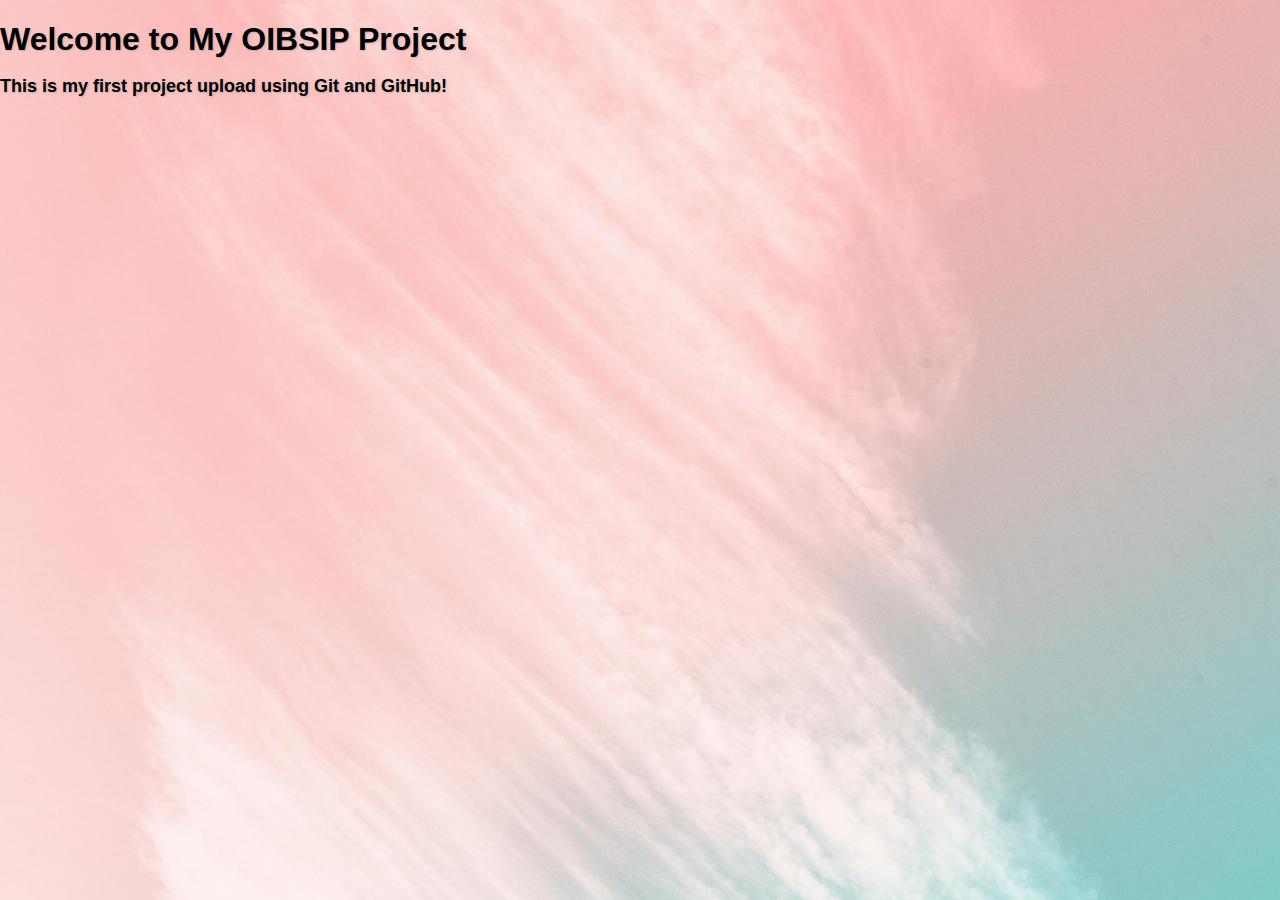
<file: index.html>
<!DOCTYPE html>
<html lang="en">
<head>
    <meta charset="UTF-8">
    <meta name="viewport" content="width=device-width, initial-scale=1.0">
    <title>OIBSIP Project</title>
    <link rel="stylesheet" href="style.css">
</head>
<body>
    <h1>Welcome to My OIBSIP Project</h1>
    <p>This is my first project upload using Git and GitHub!</p>

    <script src="script.js"></script>
</body>
</html>
</file>
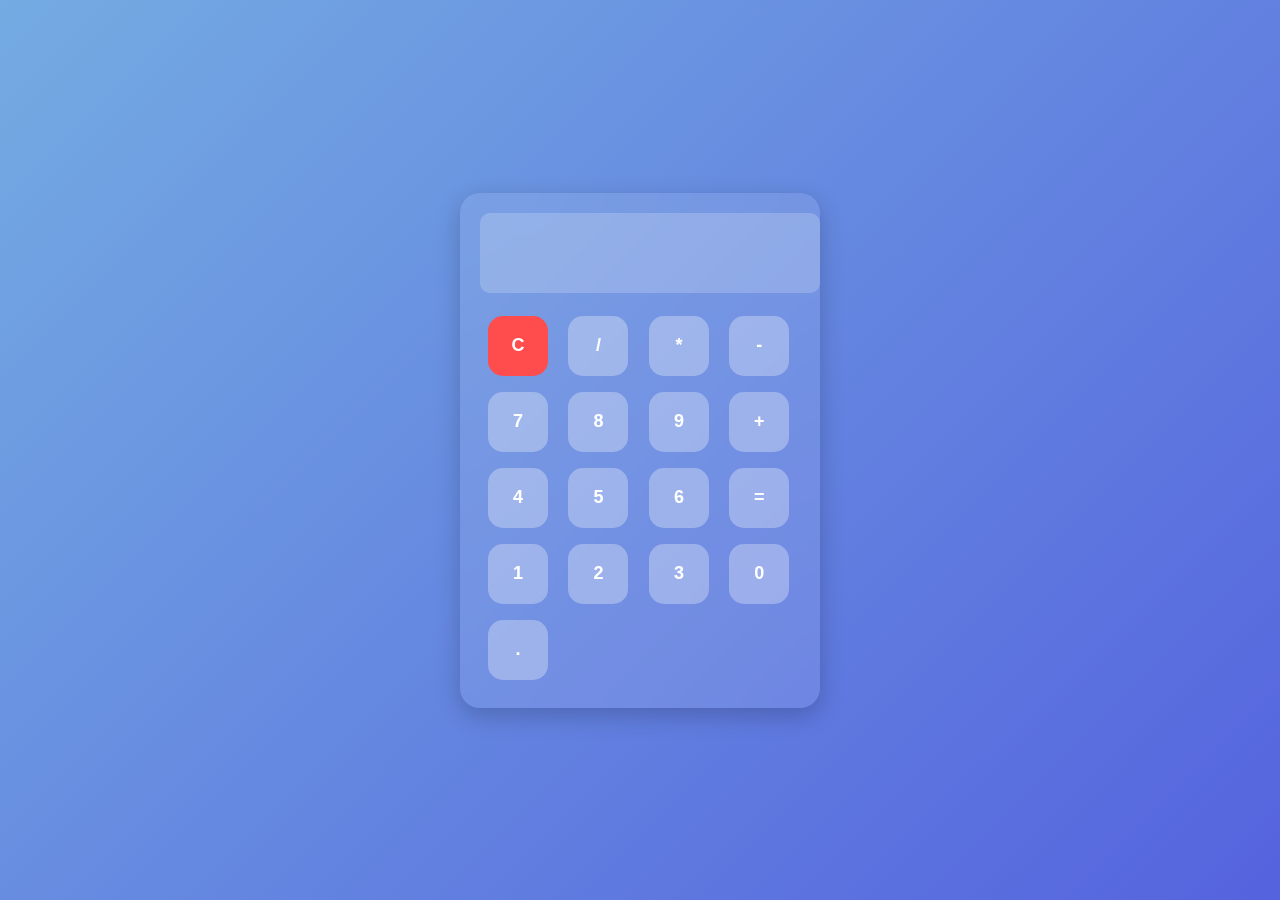
<file: calculator.html>
<!DOCTYPE html>
<html lang="en">
<head>
    <meta charset="UTF-8">
    <meta name="viewport" content="width=device-width, initial-scale=1.0">
    <title>Calculator</title>
    <link rel="stylesheet" href="calculator.css">
</head>
<body>
    <div class="calculator">
        <input type="text" id="display" disabled>
        <div class="buttons">
            <button onclick="clearDisplay()">C</button>
            <button onclick="appendToDisplay('/')">/</button>
            <button onclick="appendToDisplay('*')">*</button>
            <button onclick="appendToDisplay('-')">-</button>
            <button onclick="appendToDisplay('7')">7</button>
            <button onclick="appendToDisplay('8')">8</button>
            <button onclick="appendToDisplay('9')">9</button>
            <button onclick="appendToDisplay('+')">+</button>
            <button onclick="appendToDisplay('4')">4</button>
            <button onclick="appendToDisplay('5')">5</button>
            <button onclick="appendToDisplay('6')">6</button>
            <button rowspan="2" onclick="calculate()">=</button>
            <button onclick="appendToDisplay('1')">1</button>
            <button onclick="appendToDisplay('2')">2</button>
            <button onclick="appendToDisplay('3')">3</button>
            <button onclick="appendToDisplay('0')">0</button>
            <button onclick="appendToDisplay('.')">.</button>
        </div>
    </div>
    <script src="calculator.js"></script>
</body>
</html>
</file>
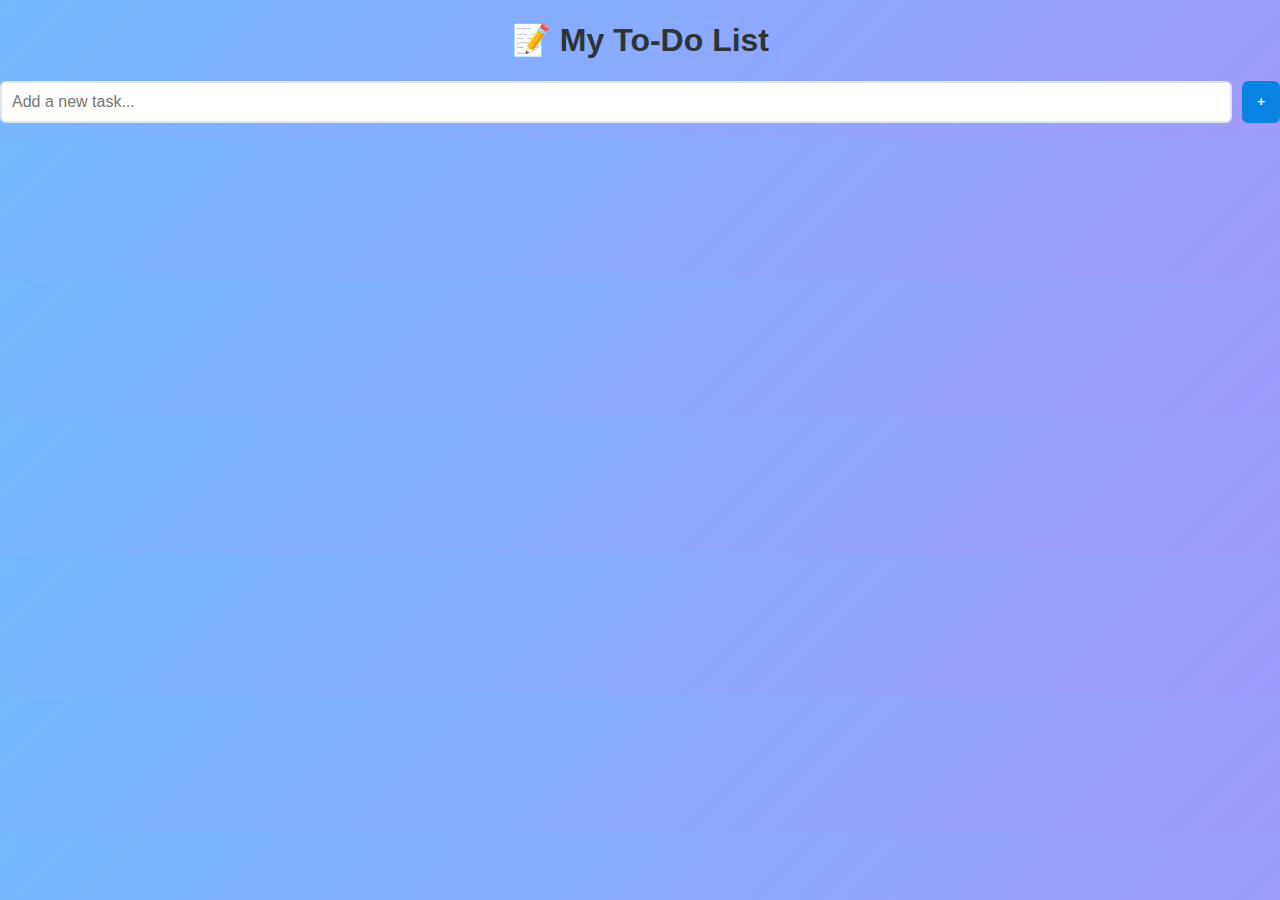
<file: todo.html>
<!DOCTYPE html>
<html lang="en">
<head>
  <meta charset="UTF-8">
  <meta name="viewport" content="width=device-width, initial-scale=1.0">
  <title>To-Do List</title>
  <link rel="stylesheet" href="todo.css">
</head>
<body>
  <div class="todo-container">
    <h1>📝 My To-Do List</h1>
    <div class="input-section">
      <input type="text" id="taskInput" placeholder="Add a new task...">
      <button id="addBtn">+</button>
    </div>
    <ul id="taskList"></ul>
  </div>
  <script src="todo.js"></script>
</body>
</html>
</file>
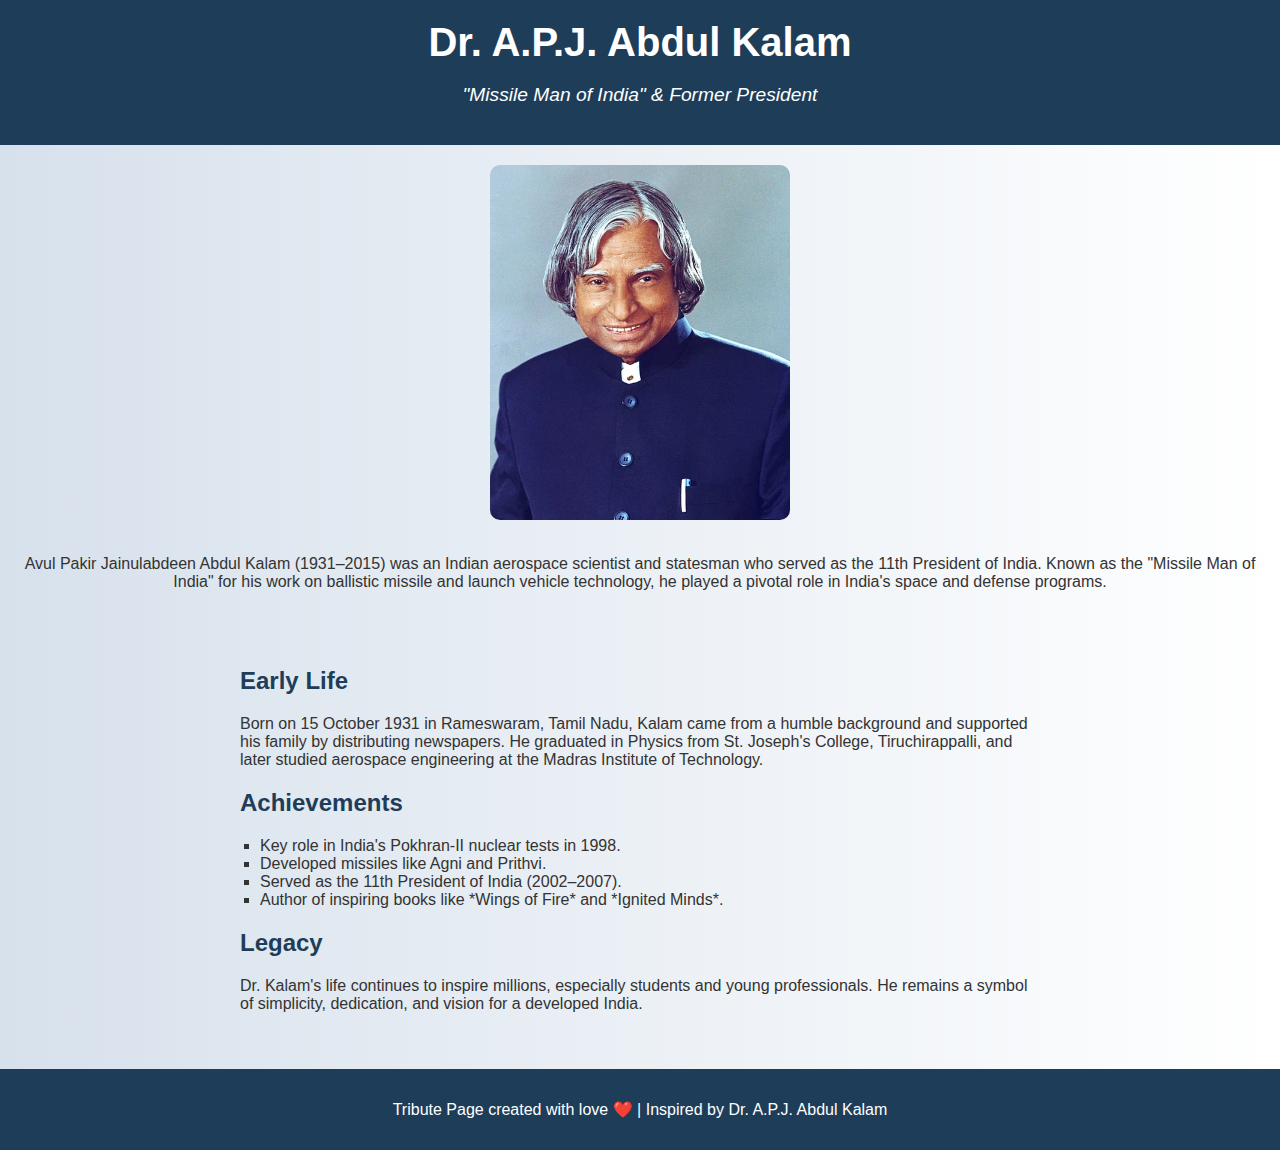
<file: tribute.html>
<!DOCTYPE html>
<html lang="en">
<head>
    <meta charset="UTF-8">
    <meta name="viewport" content="width=device-width, initial-scale=1.0">
    <title>Tribute to Dr. A.P.J. Abdul Kalam</title>
    <link rel="stylesheet" href="tribute.css">
</head>
<body>
    <header>
        <h1>Dr. A.P.J. Abdul Kalam</h1>
        <p>"Missile Man of India" & Former President</p>
    </header>

    <section class="intro">
        <img src="images/kalam.jpg" alt="APJ Abdul Kalam">
        <p>Avul Pakir Jainulabdeen Abdul Kalam (1931–2015) was an Indian aerospace scientist and statesman who served as the 11th President of India. Known as the "Missile Man of India" for his work on ballistic missile and launch vehicle technology, he played a pivotal role in India's space and defense programs.</p>
    </section>

    <section class="content">
        <h2>Early Life</h2>
        <p>Born on 15 October 1931 in Rameswaram, Tamil Nadu, Kalam came from a humble background and supported his family by distributing newspapers. He graduated in Physics from St. Joseph's College, Tiruchirappalli, and later studied aerospace engineering at the Madras Institute of Technology.</p>

        <h2>Achievements</h2>
        <ul>
            <li>Key role in India's Pokhran-II nuclear tests in 1998.</li>
            <li>Developed missiles like Agni and Prithvi.</li>
            <li>Served as the 11th President of India (2002–2007).</li>
            <li>Author of inspiring books like *Wings of Fire* and *Ignited Minds*.</li>
        </ul>

        <h2>Legacy</h2>
        <p>Dr. Kalam's life continues to inspire millions, especially students and young professionals. He remains a symbol of simplicity, dedication, and vision for a developed India.</p>
    </section>

    <footer>
        <p>Tribute Page created with love ❤️ | Inspired by Dr. A.P.J. Abdul Kalam</p>
    </footer>
</body>
</html>
</file>
<file: style.css>
body {
  background: url('images/light.jpg') no-repeat center center fixed;
  background-size: cover;
  margin: 0;
  padding: 0;
  color: black;
  font-family: Arial, sans-serif;
}

h1, h2, h3, p {
  color: black;
  font-weight: bold;
  text-shadow: 1px 1px 2px rgba(150, 150, 150, 0.5); /* soft gray shadow */
}

.hero {
    background: url('https://source.unsplash.com/1600x900/?stars,galaxy') no-repeat center center/cover;
    color: white;
    height: 100vh;
    display: flex;
    justify-content: center;
    align-items: center;
}

.hero .content {
    max-width: 600px;
}

h1, h2 {
    margin-bottom: 10px;
}

p {
    font-size: 18px;
    margin-bottom: 20px;
}

.btn {
    background: yellow;
    color: black;
    padding: 10px 20px;
    text-decoration: none;
    font-weight: bold;
    border-radius: 5px;
}

.projects {
    padding: 40px;
}

.projects ul {
    list-style: none;
    padding: 0;
}

.projects li {
    margin: 10px 0;
}

.project-img {
    max-width: 80%;
    margin: 20px auto;
    border: 2px solid #ccc;
    border-radius: 5px;
}
</file>
<file: calculator.css>
body {
    font-family: 'Segoe UI', Tahoma, Geneva, Verdana, sans-serif;
    background: linear-gradient(135deg, #74ABE2, #5563DE);
    display: flex;
    justify-content: center;
    align-items: center;
    height: 100vh;
    margin: 0;
}

.calculator {
    background: rgba(255, 255, 255, 0.1);
    backdrop-filter: blur(15px);
    border-radius: 20px;
    padding: 20px;
    box-shadow: 0px 8px 25px rgba(0, 0, 0, 0.2);
    width: 320px;
}

input {
    width: 100%;
    height: 60px;
    background: rgba(255, 255, 255, 0.2);
    border: none;
    border-radius: 10px;
    font-size: 24px;
    text-align: right;
    padding: 10px;
    margin-bottom: 15px;
    color: #fff;
    outline: none;
}

button {
    width: 60px;
    height: 60px;
    margin: 8px;
    border: none;
    border-radius: 15px;
    font-size: 18px;
    cursor: pointer;
    background: rgba(255, 255, 255, 0.3);
    color: #fff;
    font-weight: bold;
    transition: all 0.2s ease-in-out;
}

button:hover {
    background: rgba(255, 255, 255, 0.6);
    transform: scale(1.1);
}

button:active {
    transform: scale(0.95);
}

button:nth-child(1) {
    background: #ff4d4d;
}

button:nth-child(1):hover {
    background: #ff1a1a;
}
</file>
<file: todo.css>
body {
  font-family: Arial, sans-serif;
  background: linear-gradient(135deg, #74b9ff, #a29bfe);
  margin: 0;
  padding: 0;
}

.container {
  width: 90%;
  max-width: 500px;
  margin: 50px auto;
  background: white;
  padding: 20px;
  border-radius: 12px;
  box-shadow: 0px 4px 15px rgba(0,0,0,0.2);
}

h1 {
  text-align: center;
  color: #2d3436;
}

.input-section {
  display: flex;
  margin-bottom: 15px;
}

.input-section input {
  flex: 1;
  padding: 10px;
  border: 2px solid #dfe6e9;
  border-radius: 6px;
  font-size: 16px;
}

.input-section button {
  margin-left: 10px;
  padding: 10px 15px;
  background: #0984e3;
  color: white;
  border: none;
  border-radius: 6px;
  cursor: pointer;
  font-weight: bold;
}

.input-section button:hover {
  background: #74b9ff;
}

h2 {
  margin-top: 20px;
  font-size: 18px;
  color: #2d3436;
  border-bottom: 2px solid #dfe6e9;
  padding-bottom: 5px;
}

ul {
  list-style: none;
  padding: 0;
}

li {
  background: #f1f2f6;
  margin-bottom: 8px;
  padding: 10px;
  border-radius: 6px;
  display: flex;
  justify-content: space-between;
  align-items: center;
}

li span {
  flex: 1;
}

li button {
  margin-left: 5px;
  border: none;
  padding: 6px 10px;
  border-radius: 4px;
  cursor: pointer;
}

li button:nth-child(1) {
  background: #00b894;
  color: white;
}

li button:nth-child(2) {
  background: #fdcb6e;
  color: white;
}

li button:nth-child(3) {
  background: #d63031;
  color: white;
}

li button:hover {
  opacity: 0.8;
}
/* Smooth fade-in animation */
@keyframes fadeIn {
    from { opacity: 0; transform: translateY(-10px); }
    to { opacity: 1; transform: translateY(0); }
}

li {
    animation: fadeIn 0.3s ease-in-out;
    background: white;
    padding: 10px;
    margin: 5px 0;
    border-radius: 5px;
    display: flex;
    justify-content: space-between;
    align-items: center;
    box-shadow: 0 2px 5px rgba(0, 0, 0, 0.1);
    transition: transform 0.2s ease, box-shadow 0.2s ease;
}

/* Hover effect on tasks */
li:hover {
    transform: translateY(-2px);
    box-shadow: 0 4px 10px rgba(0, 0, 0, 0.15);
}

/* Buttons styling */
button {
    background: #4CAF50;
    border: none;
    color: white;
    padding: 6px 10px;
    margin-left: 5px;
    cursor: pointer;
    border-radius: 4px;
    transition: background 0.2s ease;
}

button:hover {
    background: #45a049;
}

/* Completed task style */
#completedList li {
    opacity: 0.6;
    text-decoration: line-through;
}
</file>
<file: tribute.css>
body {
    font-family: Arial, sans-serif;
    margin: 0;
    padding: 0;
    background: linear-gradient(to right, #d7e1ec, #ffffff);
    color: #333;
}

header {
    background-color: #1e3d59;
    color: white;
    text-align: center;
    padding: 20px;
}

header h1 {
    margin: 0;
    font-size: 2.5rem;
}

header p {
    font-size: 1.2rem;
    font-style: italic;
}

.intro {
    text-align: center;
    padding: 20px;
}

.intro img {
    width: 300px;
    border-radius: 10px;
    margin-bottom: 15px;
}

.content {
    padding: 20px;
    max-width: 800px;
    margin: auto;
}

.content h2 {
    color: #1e3d59;
    margin-top: 20px;
}

.content ul {
    list-style: square;
    padding-left: 20px;
}

footer {
    background-color: #1e3d59;
    color: white;
    text-align: center;
    padding: 15px;
    margin-top: 20px;
}
</file>
